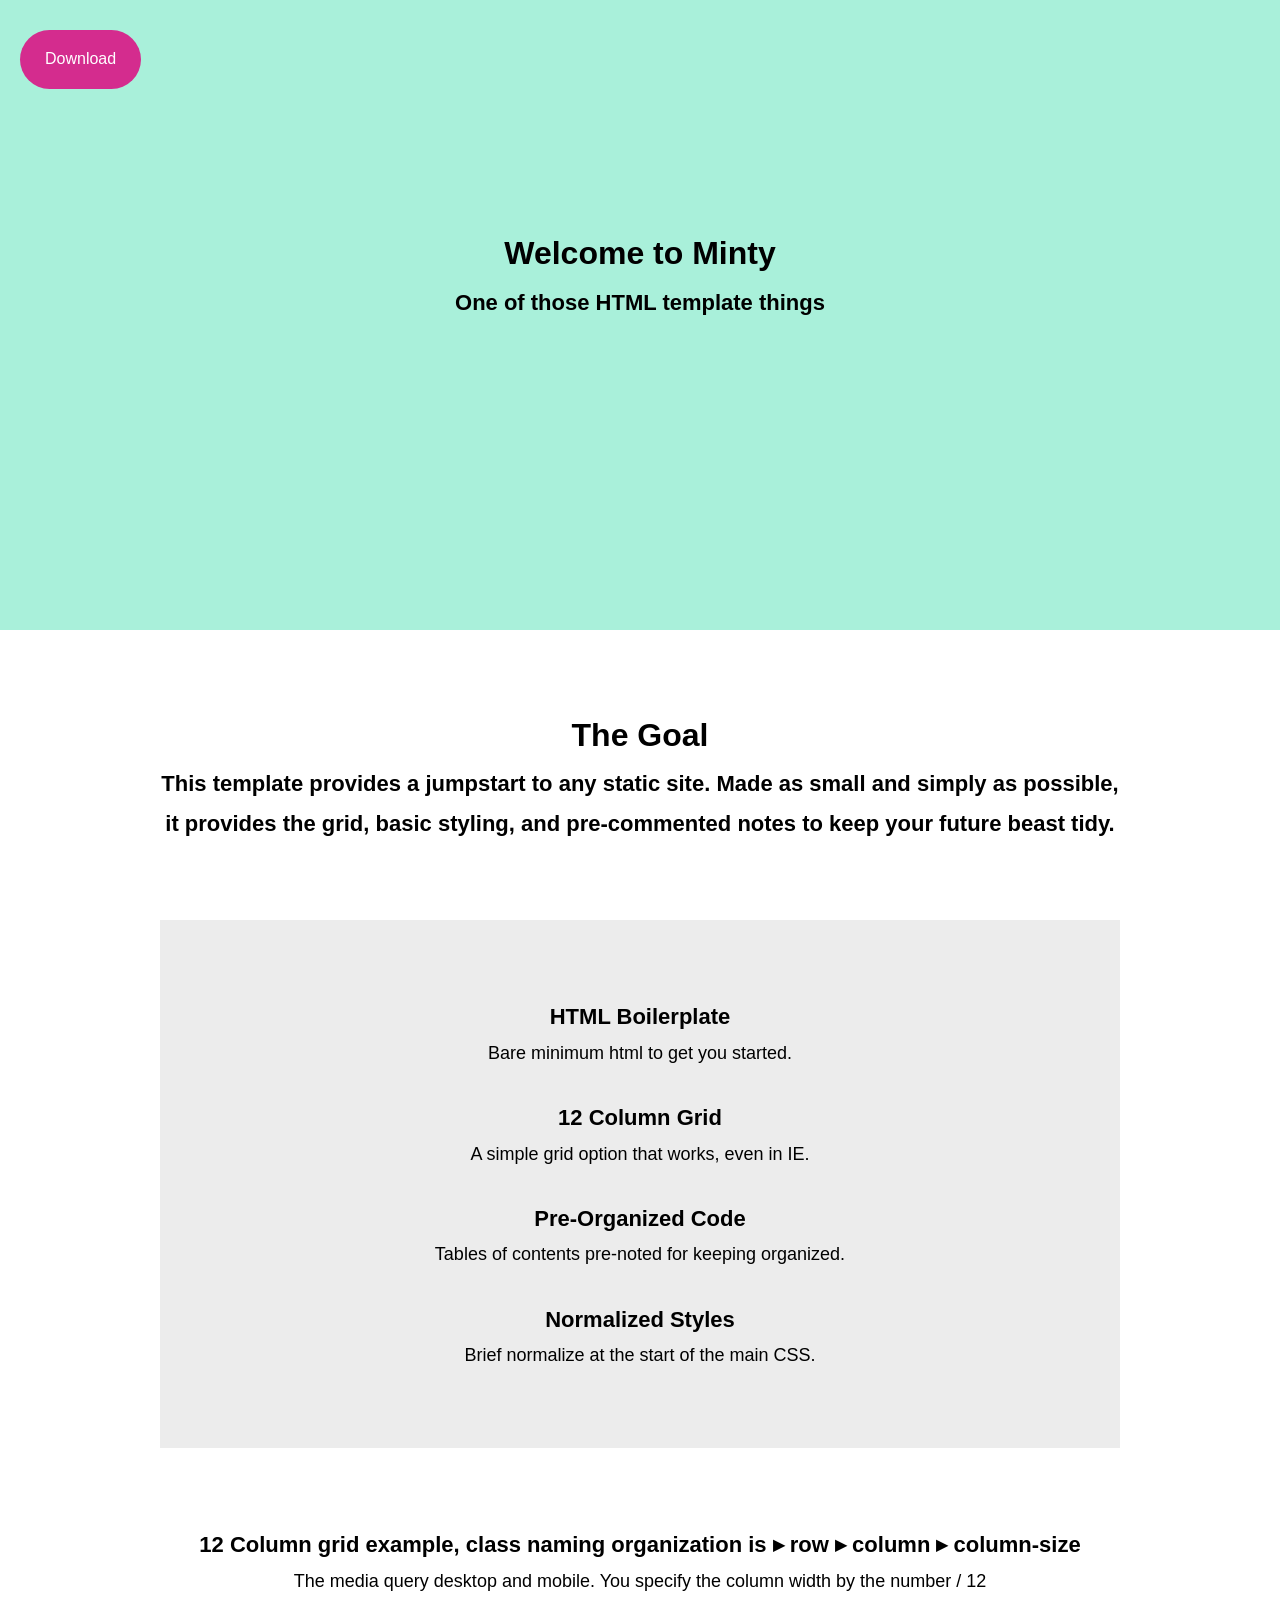
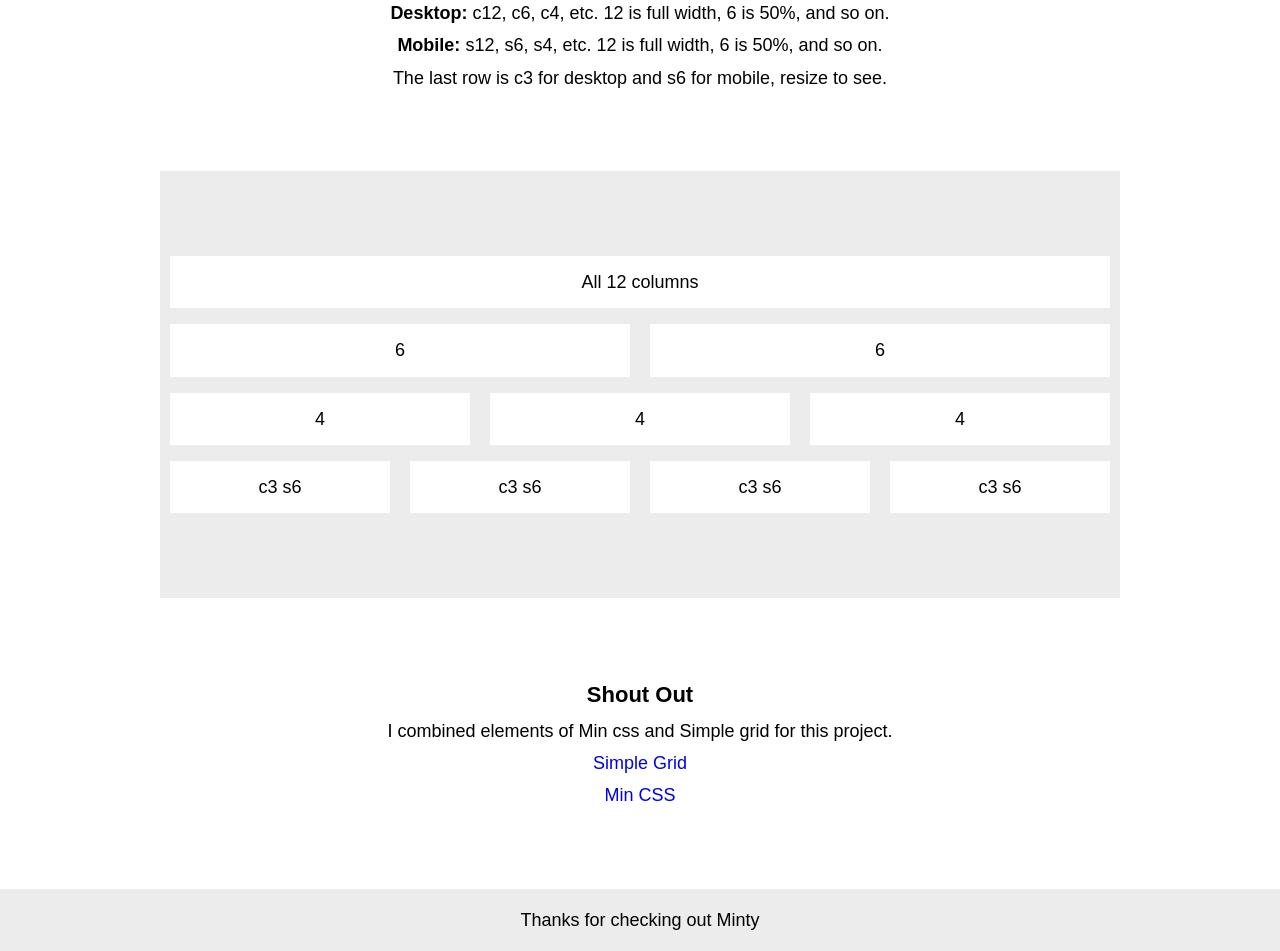
<file: index.html>
<!DOCTYPE html>
<html lang="en">

<head>
    <meta charset="utf-8">
    <meta http-equiv="X-UA-Compatible" content="IE=edge">
    <title> Welcome </title>
    <meta name="description" content="awesome description of website">
    <meta name="viewport" content="width=device-width, initial-scale=1">
    <link rel="stylesheet" href="./main.css?ver=2">
    <link rel="stylesheet" href="./grid.css">
    <script src="" defer>  </script>
</head>

<body>

    <!--[if IE]> <h1> You are using an <strong>outdated</strong> browser. Please update your browser to improve your experience.</h1> <![endif]-->

    <!-- navigation  -->

    <nav>
        <a href="./docs/mint.zip" class="download"> Download </a>
    </nav>

    <!-- welcome hero -->

    <header>
        <h1> Welcome to Minty</h1>
        <h3> One of those HTML template things </h3>
    </header>

    <!-- goal -->

    <section class="container-m">
       
            <h1>The Goal</h1>

            <h3>
                This template provides a jumpstart to any static site. Made as small and simply as possible, it provides
                the grid, basic styling, and pre-commented notes to keep your future beast tidy.
            </h3>
     
    </section>

    <!-- what you get -->

    <div class="container-m grey">
     
            <h3> HTML Boilerplate </h3>
            <p> Bare minimum html to get you started. </p> <br>

            <h3> 12 Column Grid </h3>
            <p> A simple grid option that works, even in IE.  </p> <br>

            <h3> Pre-Organized Code </h3>
            <p> Tables of contents pre-noted for keeping organized. </p> <br>

            <h3> Normalized Styles </h3>
            <p> Brief normalize at the start of the main CSS. </p>
       
    </div>

    <div class="container-m">
     
            <h3> 12 Column grid example, class naming organization is &#9656; row &#9656; column &#9656; column-size
            </h3>
            <p> The media query desktop and mobile. You specify the column width by the number / 12</p>
            <p> <strong>Desktop:</strong> c12, c6, c4, etc. 12 is full width, 6 is 50%, and so on.</p>
            <p> <strong>Mobile:</strong> s12, s6, s4, etc. 12 is full width, 6 is 50%, and so on.</p>
            <p>The last row is c3 for desktop and s6 for mobile, resize to see. </p>
     
    </div>

    <!-- grid example  -->

    <div class="container-m grey">

        <div class="row">
            <div class="col c12">
                <p> All 12 columns </p>
            </div>
        </div>

        <div class="row">
            <div class="col c6">
                <p>6</p>
            </div>
            <div class="col c6">
                <p>6</p>
            </div>
        </div>

        <div class="row">
            <div class="col c4">
                <p>4</p>
            </div>

            <div class="col c4">
                <p>4</p>
            </div>

            <div class="col c4">
                <p>4</p>
            </div>
        </div>

        <div class="row">
            <div class="col c3 s6">
                <p>c3 s6 </p>
            </div>

            <div class="col c3 s6">
                <p>c3 s6 </p>
            </div>

            <div class="col c3 s6">
                <p>c3 s6 </p>
            </div>

            <div class="col c3 s6">
                <p>c3 s6 </p>
            </div>
        </div>
    </div>

    <div class="container-m center">
        <h3>Shout Out</h3>
        <p>I combined elements of Min css and Simple grid for this project.</p>
        <p><a href="https://simplegrid.io/">Simple Grid</a></p>
        <p><a href="https://mincss.com">Min CSS</a></p>
    </div>

    <footer>
        <p>Thanks for checking out Minty </p>
    </footer>

</body>

</html>
</file>
<file: grid.css>
/**************************
*************************** 
TABLE OF CONTENTS

1.0  Containers
2.0  Rows
3.0  Columns
4.0  Mobile 

****************************
***************************/

/***********************************/
/******   1.0  Containers    *******/
/***********************************/

.container-s,
.container-m,
.container-l,
.container-xl {
  margin-left: auto;
  margin-right: auto;
  max-width: 1400px;
  padding-top: 6%;
  padding-bottom: 6%;
}
.container-s {
  width: 60%;
}
.container-m {
  width: 75%;
}
.container-l {
  width: 85%;
}
.container-xl {
  width: 95%;
}

/***********************************/
/*********   2.0  Rows    **********/
/***********************************/

.row {
  position: relative;
  width: 100%;
}
.row [class^="col"] {
  float: left;
  margin: 0.5rem 1%;
  min-height: 0.125rem;
  box-sizing: border-box;
}
.row::after {
  content: "";
  display: table;
  clear: both;
}

/***********************************/
/***   3.0  Desktop columns    *****/
/***********************************/

.col {
  background-color: white;
  padding: 10px;
}

.c1 {
  width: 6.33%;
}
.c2 {
  width: 14.66%;
}
.c3 {
  width: 23%;
}
.c4 {
  width: 31.33%;
}
.c5 {
  width: 39.66%;
}
.c6 {
  width: 48%;
}
.c7 {
  width: 56.33%;
}
.c8 {
  width: 64.66%;
}
.c9 {
  width: 73%;
}
.c10 {
  width: 81.33%;
}
.c11 {
  width: 89.66%;
}
.c12 {
  width: 98%;
}

/***********************************/
/****   4.0  Mobile columns    *****/
/***********************************/

@media only screen and (max-width: 900px) {

  .s1 {
    width: 6.33%;
  }
  .s2 {
    width: 14.66%;
  }
  .s3 {
    width: 23%;
  }
  .s4 {
    width: 31.33%;
  }
  .s5 {
    width: 39.66%;
  }
  .s6 {
    width: 48%;
  }
  .s7 {
    width: 56.33%;
  }
  .s8 {
    width: 64.66%;
  }
  .s9 {
    width: 73%;
  }
  .s10 {
    width: 81.33%;
  }
  .s11 {
    width: 89.66%;
  }
  .s12 {
    width: 98%;
  }

  .container-s,
  .container-m,
  .container-l,
  .container-xl {
    width: 98%;
    padding-top: 18%;
    padding-bottom: 18%;
  }
}
</file>
<file: main.css>
/**************************
*************************** 
TABLE OF CONTENTS

1.0  Global / Normalize 
2.0  Color Palette
3.0  Navigation header
4.0  Navigation footer
5.0  Fonts
6.0  Hero stuff
7.0  Animation
8.0  Images
9.0  Scroll bar
10.0 Buttons
11.0 Personal kinks
12.0 Mobile size 

****************************
***************************/

/***********************************/
/****   1.0 global / Normalize  ****/
/***********************************/

html,body,div,span,h1,h2,h3,
p,a,em,img,strong,ol,
ul,li,table,caption,footer,nav {
  margin: 0;
  padding: 0;
  left: 0;
  top: 0;
  font-size: 100%;
  text-decoration: none;
  scroll-behavior: smooth;
  list-style: none;
}

body {
  font-family: Arial, Helvetica, sans-serif;
}

/***********************************/
/*****   2.0 Color Palette    ******/
/***********************************/

.grey{
  background-color: rgb(236, 236, 236);
}
/***********************************/
/***   3.0 Navigation header   *****/
/***********************************/

nav {
  position: fixed;
  padding: 30px 20px;
  z-index: 99;
  width: 100%;
}

.download {
  float: left;
  background-color: rgb(212, 44, 142);
  padding: 15px 25px;
  border-radius: 50px;
  transition: 0.3s;
  color: white;
}

.download:hover {
  background-color: rgb(0, 194, 178);
}

/***********************************/
/***   4.0  Navigation footer   ****/
/***********************************/

footer{
  background-color:rgb(236, 236, 236);
  padding: 15px;
}

/***********************************/
/*********   5.0 Fonts    **********/
/***********************************/

h1 {
  font-size: 2rem;
}
h2 {
  font-size: 1.75rem;
}
h3 {
  font-size: 1.375rem;
}
h4 {
  font-size: 1.125rem;
}
h5 {
  font-size: 1rem;
}
h6 {
  font-size: 0.875rem;
}
p {
  font-size: 1.125rem;
  font-weight: 200;
}

/***********************************/
/******   6.0  Hero stuff   ********/
/***********************************/

header{
  background: rgb(169, 240, 218);
  height: 70vh;
  text-align: center;
}

header h1{
  padding-top: 25vh;
}

/***********************************/
/*******   7.0  Animation   ********/
/***********************************/

/***********************************/
/********   8.0  Images   **********/
/***********************************/

/***********************************/
/******   9.0  Scroll bar   ********/
/***********************************/

/***********************************/
/*******   10.0  Buttons   *********/
/***********************************/

/***********************************/
/****   11.0 Personal kinks   ******/
/***********************************/

body{
  line-height: 1.8;
  text-align: center;
}

/***********************************/
/*****   12.0 Mobile size    *******/
/***********************************/

@media only screen and (max-width: 900px) {

  nav{
    background-color: white;
    padding: 10px;
  }
}
</file>
